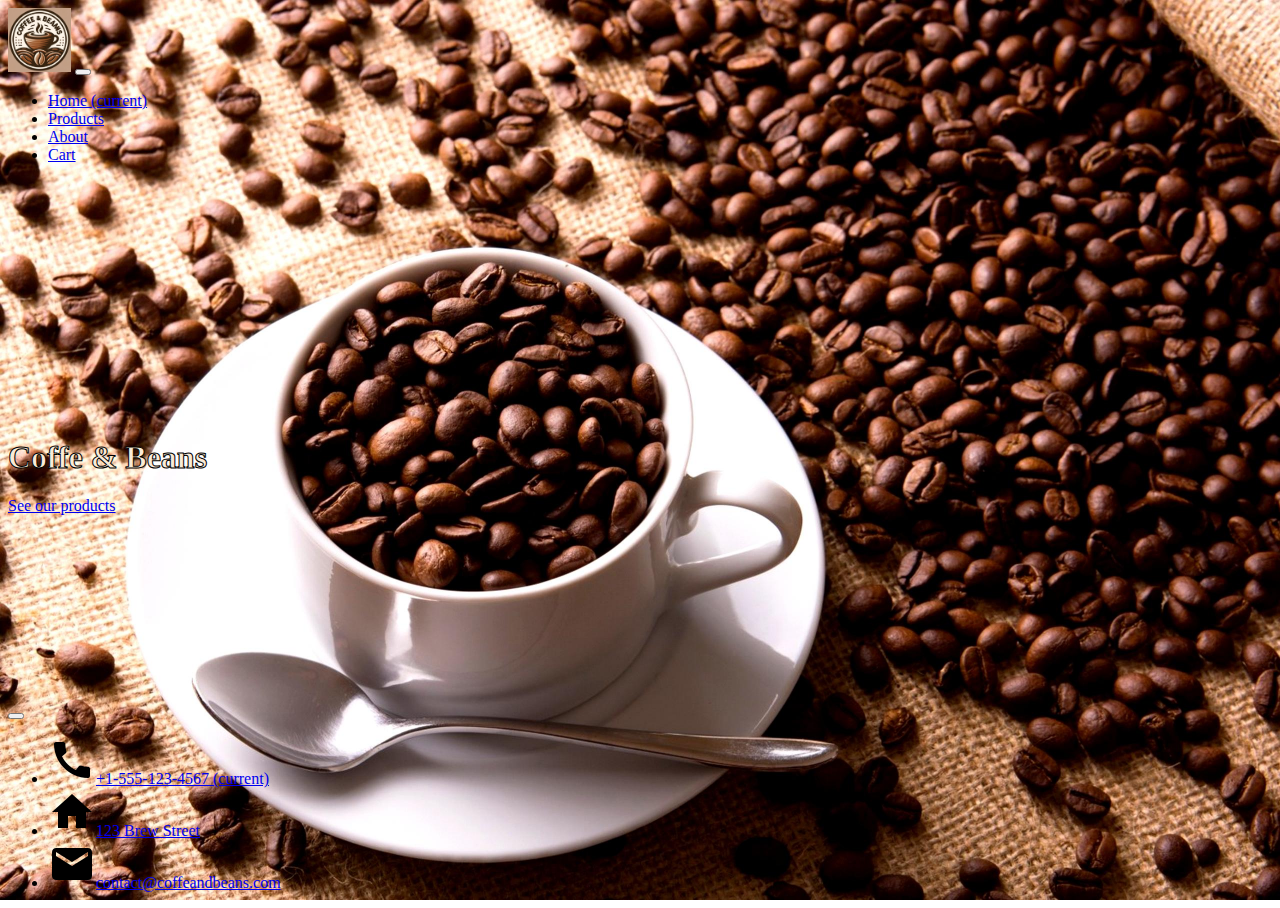
<file: index.html>
<!DOCTYPE html>
<html lang="en">
<head>
    <meta charset="UTF-8">
    <meta name="viewport" content="width=device-width, initial-scale=1.0">
    <title>Home</title>
    <link href="https://cdn.jsdelivr.net/npm/bootstrap@5.3.2/dist/css/bootstrap.min.css" rel="stylesheet" integrity="sha384-T3c6CoIi6uLrA9TneNEoa7RxnatzjcDSCmG1MXxSR1GAsXEV/Dwwykc2MPK8M2HN" crossorigin="anonymous"> 
    <link href="style.css" rel="stylesheet">
</head>
<body class="page-container">
        <nav class="navbar navbar-expand-lg bg-dark opacity-75 fixed-top" data-bs-theme="dark">
            <div class="container-fluid">
                <a class="navbar-brand" href="index.html"><img class="logo" src="Images/b6fa238b-5b75-4d2b-89c6-67e8d1d5eb8f.jpg" alt="company logo"></a>
                <button class="navbar-toggler" type="button" data-bs-toggle="collapse" data-bs-target="#navbarColor02" aria-controls="navbarColor02" aria-expanded="false" aria-label="Toggle navigation">
                    <span class="navbar-toggler-icon"></span>
                </button>
                <div class="collapse navbar-collapse" id="navbarColor02">
                    <ul class="navbar-nav me-auto">
                        <li class="nav-item mx-2">
                            <a class="nav-link active" href="index.html">Home
                                <span class="visually-hidden">(current)</span>
                            </a>
                        </li>
                        <li class="nav-item mx-2">
                            <a class="nav-link" href="product.html">Products</a>
                        </li>
                        <li class="nav-item mx-2">
                            <a class="nav-link" href="aboutUs.html">About</a>
                        </li>
                        <li class="nav-item mx-2">
                            <a class="nav-link" href="cart.html">Cart</a>
                        </li>
                    </ul>
                </div>
            </div>
        </nav>
        <div class="content-wrap">
            <div class="d-flex flex-column align-items-center">  
                <h1 class="display-1 stroked-text">Coffe & Beans</h1>      
                <a class="btn btn-lg btn-light btn-outline-dark" type="button" href="product.html">See our products</a>
            </div>
        </div>
        <footer>
            <nav class="navbar navbar-expand-lg bg-dark" data-bs-theme="dark" >
                <div class="container-fluid">
                    <button class="navbar-toggler" type="button" data-bs-toggle="collapse" data-bs-target="#navbarColor02" aria-controls="navbarColor02" aria-expanded="false" aria-label="Toggle navigation">
                        <span class="navbar-toggler-icon"></span>
                    </button>
                    <div class="collapse navbar-collapse" id="navbarColor02">
                        <ul class="navbar-nav col-12">
                            <li class="nav-item col-md-4 text-center">
                                <a class="nav-link " href="index.html"><img class="footerIcon" src="Images/2x/baseline_call_black_24dp.png">+1-555-123-4567
                                    <span class="visually-hidden">(current)</span>
                                </a>
                            </li>
                            <li class="nav-item col-md-4 text-center">
                                <a class="nav-link" href="https://www.google.com/maps/search/google+maps+funny+places/@57.6788765,12.0012391,19.79z?entry=ttu"><img class="footerIcon" src="Images/2x/baseline_home_black_24dp.png">123 Brew Street</a>
                            </li>
                            <li class="nav-item col-md-4 text-center">
                                <a class="nav-link" href="aboutUs.html"><img class="footerIcon" src="Images/2x/baseline_email_black_24dp.png">contact@coffeandbeans.com</a>
                            </li>
                        </ul>
                    </div>
                </div>
            </nav>
        </footer>
    <script src="https://cdn.jsdelivr.net/npm/bootstrap@5.3.2/dist/js/bootstrap.bundle.min.js" integrity="sha384-C6RzsynM9kWDrMNeT87bh95OGNyZPhcTNXj1NW7RuBCsyN/o0jlpcV8Qyq46cDfL" crossorigin="anonymous"></script>
</body>
</html>
</file>
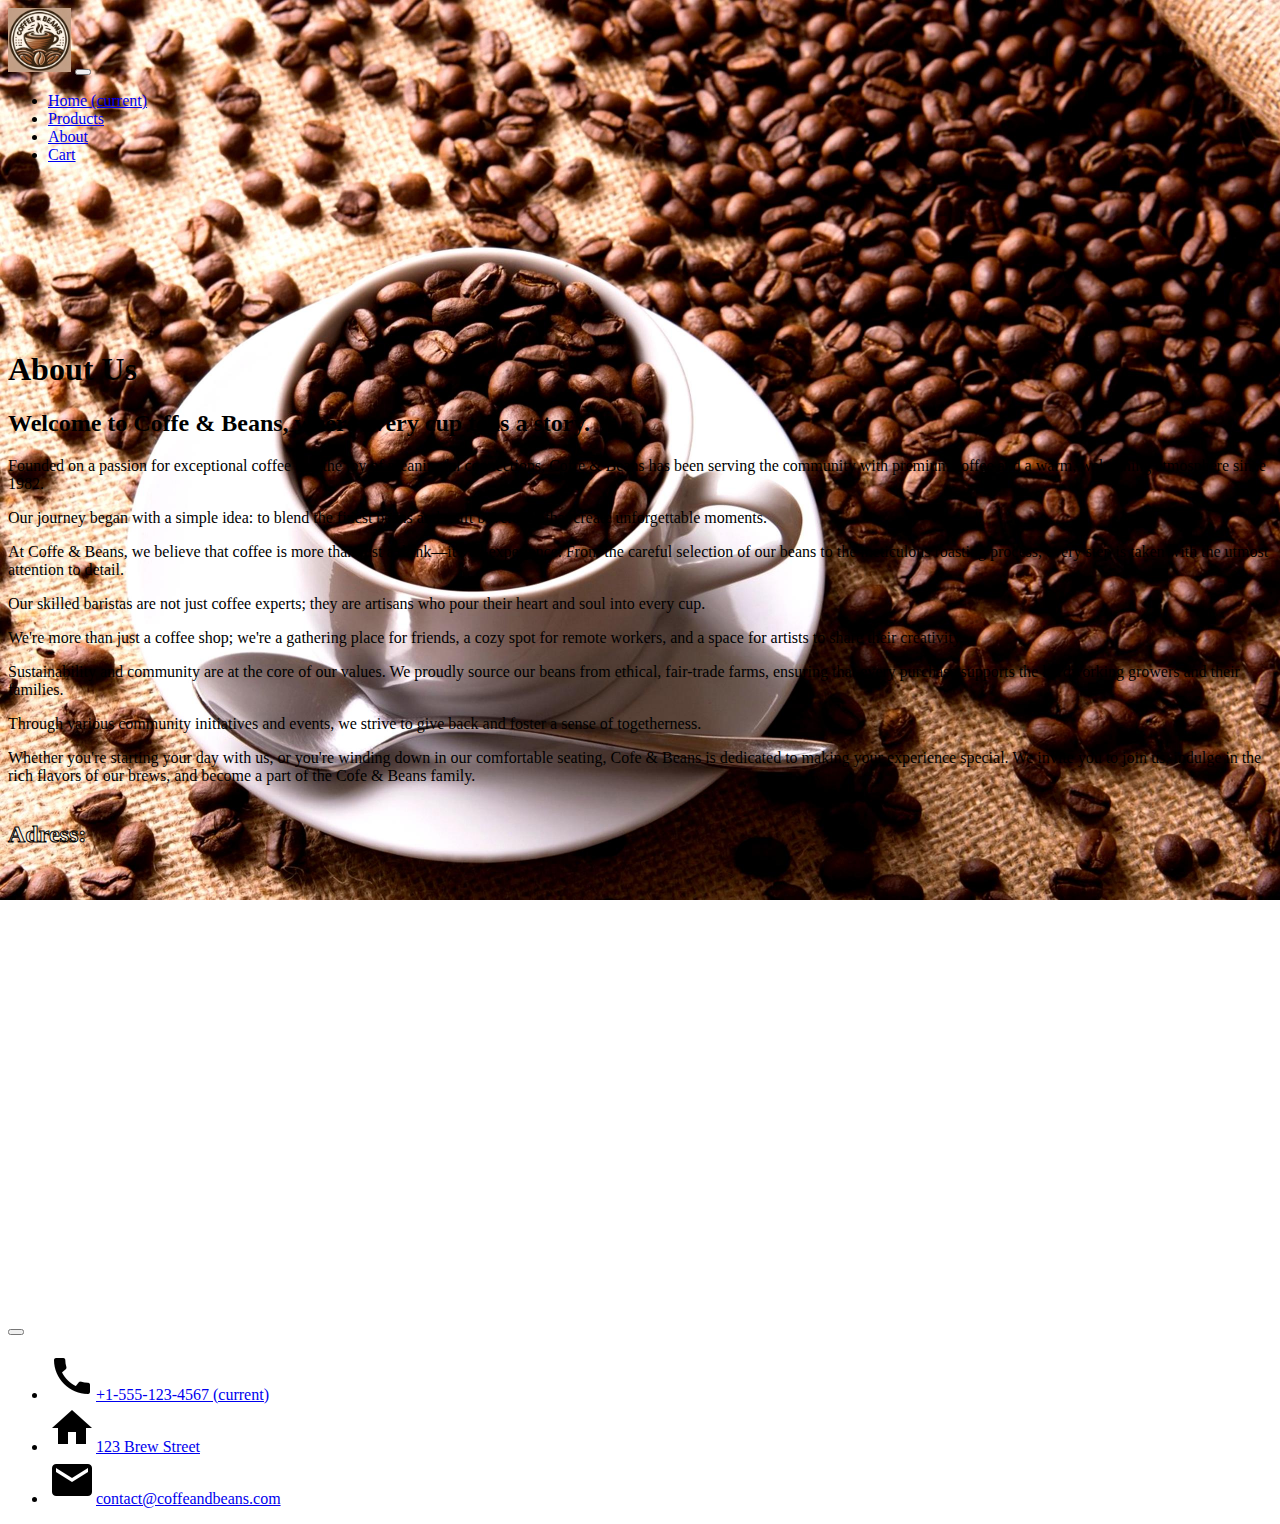
<file: aboutUs.html>
<!DOCTYPE html>
<html lang="en">
<head>
    <meta charset="UTF-8">
    <meta name="viewport" content="width=device-width, initial-scale=1.0">
    <title>About Us</title>
    <link href="https://cdn.jsdelivr.net/npm/bootstrap@5.3.2/dist/css/bootstrap.min.css" rel="stylesheet" integrity="sha384-T3c6CoIi6uLrA9TneNEoa7RxnatzjcDSCmG1MXxSR1GAsXEV/Dwwykc2MPK8M2HN" crossorigin="anonymous">
    <link href="style.css" rel="stylesheet">
    <script src="https://polyfill.io/v3/polyfill.min.js?features=default"></script>
</head>
<body class="page-container">
        <nav class="navbar navbar-expand-lg bg-dark opacity-75 fixed-top" data-bs-theme="dark" >
            <div class="container-fluid">
                <a class="navbar-brand" href="index.html"><img class="logo" src="Images/b6fa238b-5b75-4d2b-89c6-67e8d1d5eb8f.jpg" alt="company logo"></a>
                <button class="navbar-toggler" type="button" data-bs-toggle="collapse" data-bs-target="#navbarColor02" aria-controls="navbarColor02" aria-expanded="false" aria-label="Toggle navigation">
                    <span class="navbar-toggler-icon"></span>
                </button>
                <div class="collapse navbar-collapse" id="navbarColor02">
                    <ul class="navbar-nav me-auto">
                        <li class="nav-item mx-2">
                            <a class="nav-link" href="index.html">Home
                                <span class="visually-hidden">(current)</span>
                            </a>
                        </li>
                        <li class="nav-item mx-2">
                            <a class="nav-link" href="product.html">Products</a>
                        </li>
                        <li class="nav-item mx-2">
                            <a class="nav-link active" href="aboutUs.html">About</a>
                        </li>
                        <li class="nav-item mx-2">
                            <a class="nav-link" href="cart.html">Cart</a>
                        </li>
                    </ul>
                </div>
            </div>
        </nav>
        <div class="content-wrapAboutUs">
            <div class="justify-content-center align-content-center bg-black bg-opacity-50 mx-5">
                <div class="justify-content-center align-content-center mx-5 text-white fs-5">
                    <h1 class="display-1">About Us</h1>
                    <h2 class="display-3">Welcome to Coffe & Beans, where every cup tells a story.</h2>
                    <p class="display-6">Founded on a passion for exceptional coffee and the joy of meaningful connections, Coffe & Beans has been serving the community with premium coffee and a warm, welcoming atmosphere since 1982.</p>
                    <p class="display-6">Our journey began with a simple idea: to blend the finest beans and craft beverages that create unforgettable moments.</p>
                    <p class="display-6">At Coffe & Beans, we believe that coffee is more than just a drink—it's an experience. From the careful selection of our beans to the meticulous roasting process, every step is taken with the utmost attention to detail.</p>
                    <p class="display-6">Our skilled baristas are not just coffee experts; they are artisans who pour their heart and soul into every cup.</p>
                    <p class="display-6">We're more than just a coffee shop; we're a gathering place for friends, a cozy spot for remote workers, and a space for artists to share their creativity.</p>     
                    <p class="display-6">Sustainability and community are at the core of our values. We proudly source our beans from ethical, fair-trade farms, ensuring that every purchase supports the hardworking growers and their families.</p>
                    <p class="display-6">Through various community initiatives and events, we strive to give back and foster a sense of togetherness.</p>
                    <p class="display-6">Whether you're starting your day with us, or you're winding down in our comfortable seating, Cofe & Beans is dedicated to making your experience special. We invite you to join us, indulge in the rich flavors of our brews, and become a part of the Cofe & Beans family.</p>     
                </div>
            </div>
            <div>
                <div class="d-flex justify-content-center align-content-center mt-5">
                    <h2 class="display-2 stroked-text">Adress:</h2>
                </div>
                <div class="d-flex justify-content-center align-content-center">
                    <div id="map" class="mb-5">
                        <iframe src="https://www.google.com/maps/embed?pb=!1m18!1m12!1m3!1d896.903809474468!2d12.000501730772234!3d57.67893084936714!2m3!1f0!2f0!3f0!3m2!1i1024!2i768!4f13.1!3m3!1m2!1s0x464ff369d0835015%3A0xba46082e9c214f49!2sIT-H%C3%B6gskolan!5e0!3m2!1ssv!2sse!4v1703253334923!5m2!1ssv!2sse" width="600" height="450" style="border:0;" allowfullscreen="" loading="lazy" referrerpolicy="no-referrer-when-downgrade"></iframe>
                    </div>
                </div>
            </div>
            <footer>
                <nav class="navbar navbar-expand-lg bg-dark" data-bs-theme="dark" >
                    <div class="container-fluid">
                        <button class="navbar-toggler" type="button" data-bs-toggle="collapse" data-bs-target="#navbarColor02" aria-controls="navbarColor02" aria-expanded="false" aria-label="Toggle navigation">
                            <span class="navbar-toggler-icon"></span>
                        </button>
                        <div class="collapse navbar-collapse align-content-center" id="navbarColor02">
                            <ul class="navbar-nav col-12">
                                <li class="nav-item mx-2 col-md-4 text-center">
                                    <a class="nav-link" href="index.html"><img class="footerIcon" src="Images/2x/baseline_call_black_24dp.png">+1-555-123-4567
                                        <span class="visually-hidden">(current)</span>
                                    </a>
                                </li>
                                <li class="nav-item col-md-4 text-center">
                                    <a class="nav-link" href="https://www.google.com/maps/search/google+maps+funny+places/@57.6788765,12.0012391,19.79z?entry=ttu"><img class="footerIcon" src="Images/2x/baseline_home_black_24dp.png">123 Brew Street</a>
                                </li>
                                <li class="nav-item col-md-4 text-center">
                                    <a class="nav-link" href="aboutUs.html"><img class="footerIcon" src="Images/2x/baseline_email_black_24dp.png">contact@coffeandbeans.com</a>
                                </li>
                            </ul>
                        </div>
                    </div>
                </nav>
            </footer>
        </div>
    
        
    
    <script src="https://cdn.jsdelivr.net/npm/bootstrap@5.3.2/dist/js/bootstrap.bundle.min.js" integrity="sha384-C6RzsynM9kWDrMNeT87bh95OGNyZPhcTNXj1NW7RuBCsyN/o0jlpcV8Qyq46cDfL" crossorigin="anonymous"></script>
</body>
</html>
</file>
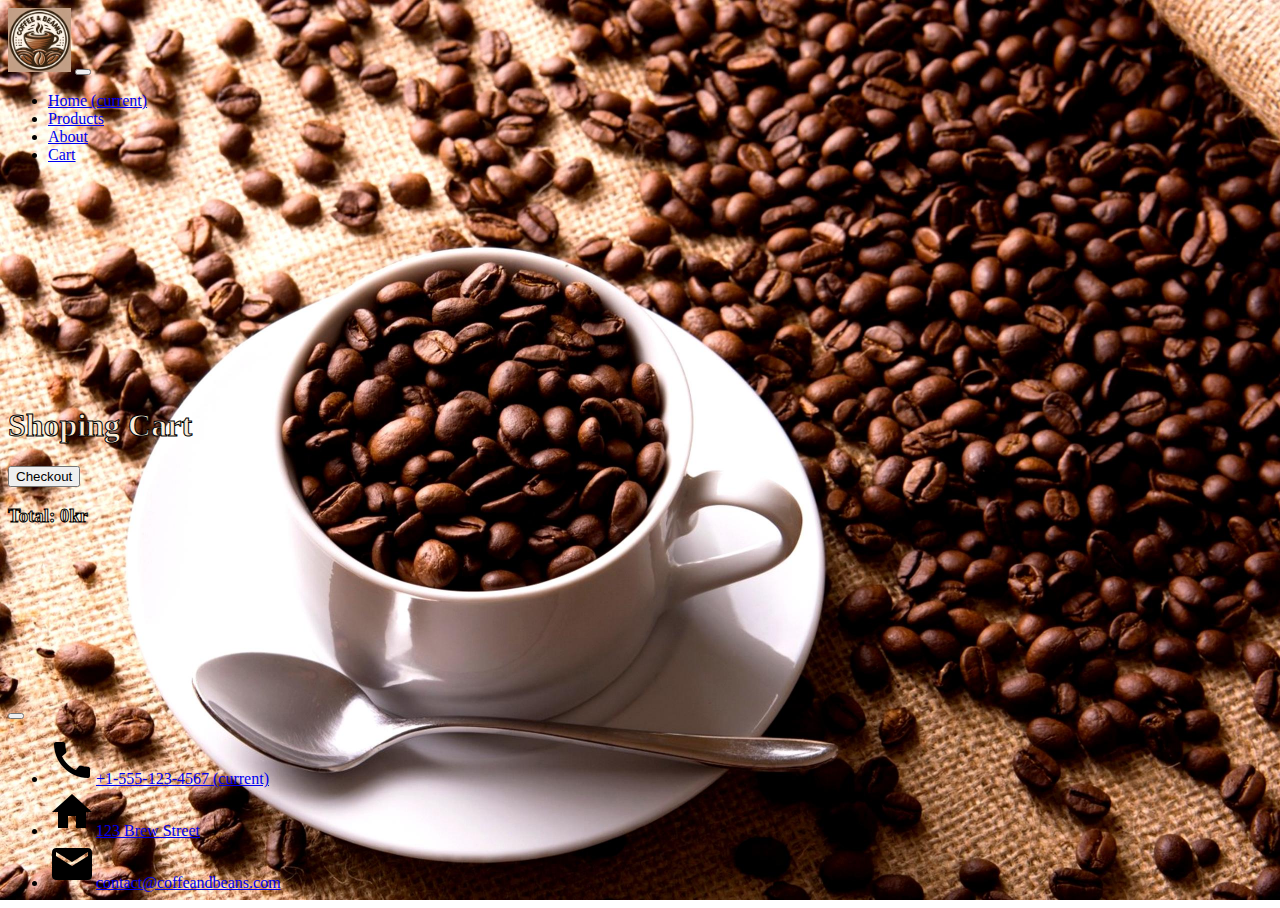
<file: cart.html>
<!DOCTYPE html>
<html lang="en">
<head>
    <meta charset="UTF-8">
    <meta name="viewport" content="width=device-width, initial-scale=1.0">
    <title>Cart</title>
    <link href="https://cdn.jsdelivr.net/npm/bootstrap@5.3.2/dist/css/bootstrap.min.css" rel="stylesheet" integrity="sha384-T3c6CoIi6uLrA9TneNEoa7RxnatzjcDSCmG1MXxSR1GAsXEV/Dwwykc2MPK8M2HN" crossorigin="anonymous">
    <link href="style.css" rel="stylesheet">
</head>
<body id="cart-page"  class="page-container">
    <nav class="navbar navbar-expand-lg bg-dark opacity-75 fixed-top" data-bs-theme="dark">
        <div class="container-fluid">
            <a class="navbar-brand" href="index.html"><img class="logo" src="Images/b6fa238b-5b75-4d2b-89c6-67e8d1d5eb8f.jpg" alt="company logo"></a>
            <button class="navbar-toggler" type="button" data-bs-toggle="collapse" data-bs-target="#navbarColor02" aria-controls="navbarColor02" aria-expanded="false" aria-label="Toggle navigation">
                <span class="navbar-toggler-icon"></span>
            </button>
            <div class="collapse navbar-collapse" id="navbarColor02">
                <ul class="navbar-nav me-auto">
                    <li class="nav-item mx-2">
                        <a class="nav-link" href="index.html">Home
                            <span class="visually-hidden">(current)</span>
                        </a>
                    </li>
                    <li class="nav-item mx-2">
                        <a class="nav-link" href="product.html">Products</a>
                    </li>
                    <li class="nav-item mx-2">
                        <a class="nav-link" href="aboutUs.html">About</a>
                    </li>
                    <li class="nav-item mx-2">
                        <a class="nav-link active" href="cart.html">Cart</a>
                    </li>
                </ul>
            </div>
        </div>
    </nav>
        <div class="content-wrapCart">
            <div class="row justify-content-center py-5 mx-5">
                <div class="bg-black opacity-75 mx-5">
                    <h1 class="display-1 stroked-text text-center">Shoping Cart</h1>
                    <div id="showCart"></div>
                </div>       
            </div>
        </div>
        <footer>
            <nav class="navbar navbar-expand-lg bg-dark" data-bs-theme="dark" >
                <div class="container-fluid">
                    <button class="navbar-toggler" type="button" data-bs-toggle="collapse" data-bs-target="#navbarColor02" aria-controls="navbarColor02" aria-expanded="false" aria-label="Toggle navigation">
                        <span class="navbar-toggler-icon"></span>
                    </button>
                    <div class="collapse navbar-collapse align-content-center" id="navbarColor02">
                        <ul class="navbar-nav col-12">
                            <li class="nav-item col-md-4 text-center">
                                <a class="nav-link" href="index.html"><img class="footerIcon" src="Images/2x/baseline_call_black_24dp.png">+1-555-123-4567
                                    <span class="visually-hidden">(current)</span>
                                </a>
                            </li>
                            <li class="nav-item col-md-4 text-center">
                                <a class="nav-link" href="https://www.google.com/maps/search/google+maps+funny+places/@57.6788765,12.0012391,19.79z?entry=ttu"><img class="footerIcon" src="Images/2x/baseline_home_black_24dp.png">123 Brew Street</a>
                            </li>
                            <li class="nav-item col-md-4 text-center">
                                <a class="nav-link" href="aboutUs.html"><img class="footerIcon" src="Images/2x/baseline_email_black_24dp.png">contact@coffeandbeans.com</a>
                            </li>
                        </ul>
                    </div>
                </div>
            </nav>
        </footer>
    <script src="https://cdn.jsdelivr.net/npm/bootstrap@5.3.2/dist/js/bootstrap.bundle.min.js" integrity="sha384-C6RzsynM9kWDrMNeT87bh95OGNyZPhcTNXj1NW7RuBCsyN/o0jlpcV8Qyq46cDfL" crossorigin="anonymous"></script>
    
    <script>
        document.addEventListener('DOMContentLoaded', function() {
            if (document.querySelector('#showCart')) {
                updateCart(); 
            }
        });
    </script>
    <script src="site.js"></script>
</body>
</html>
</file>
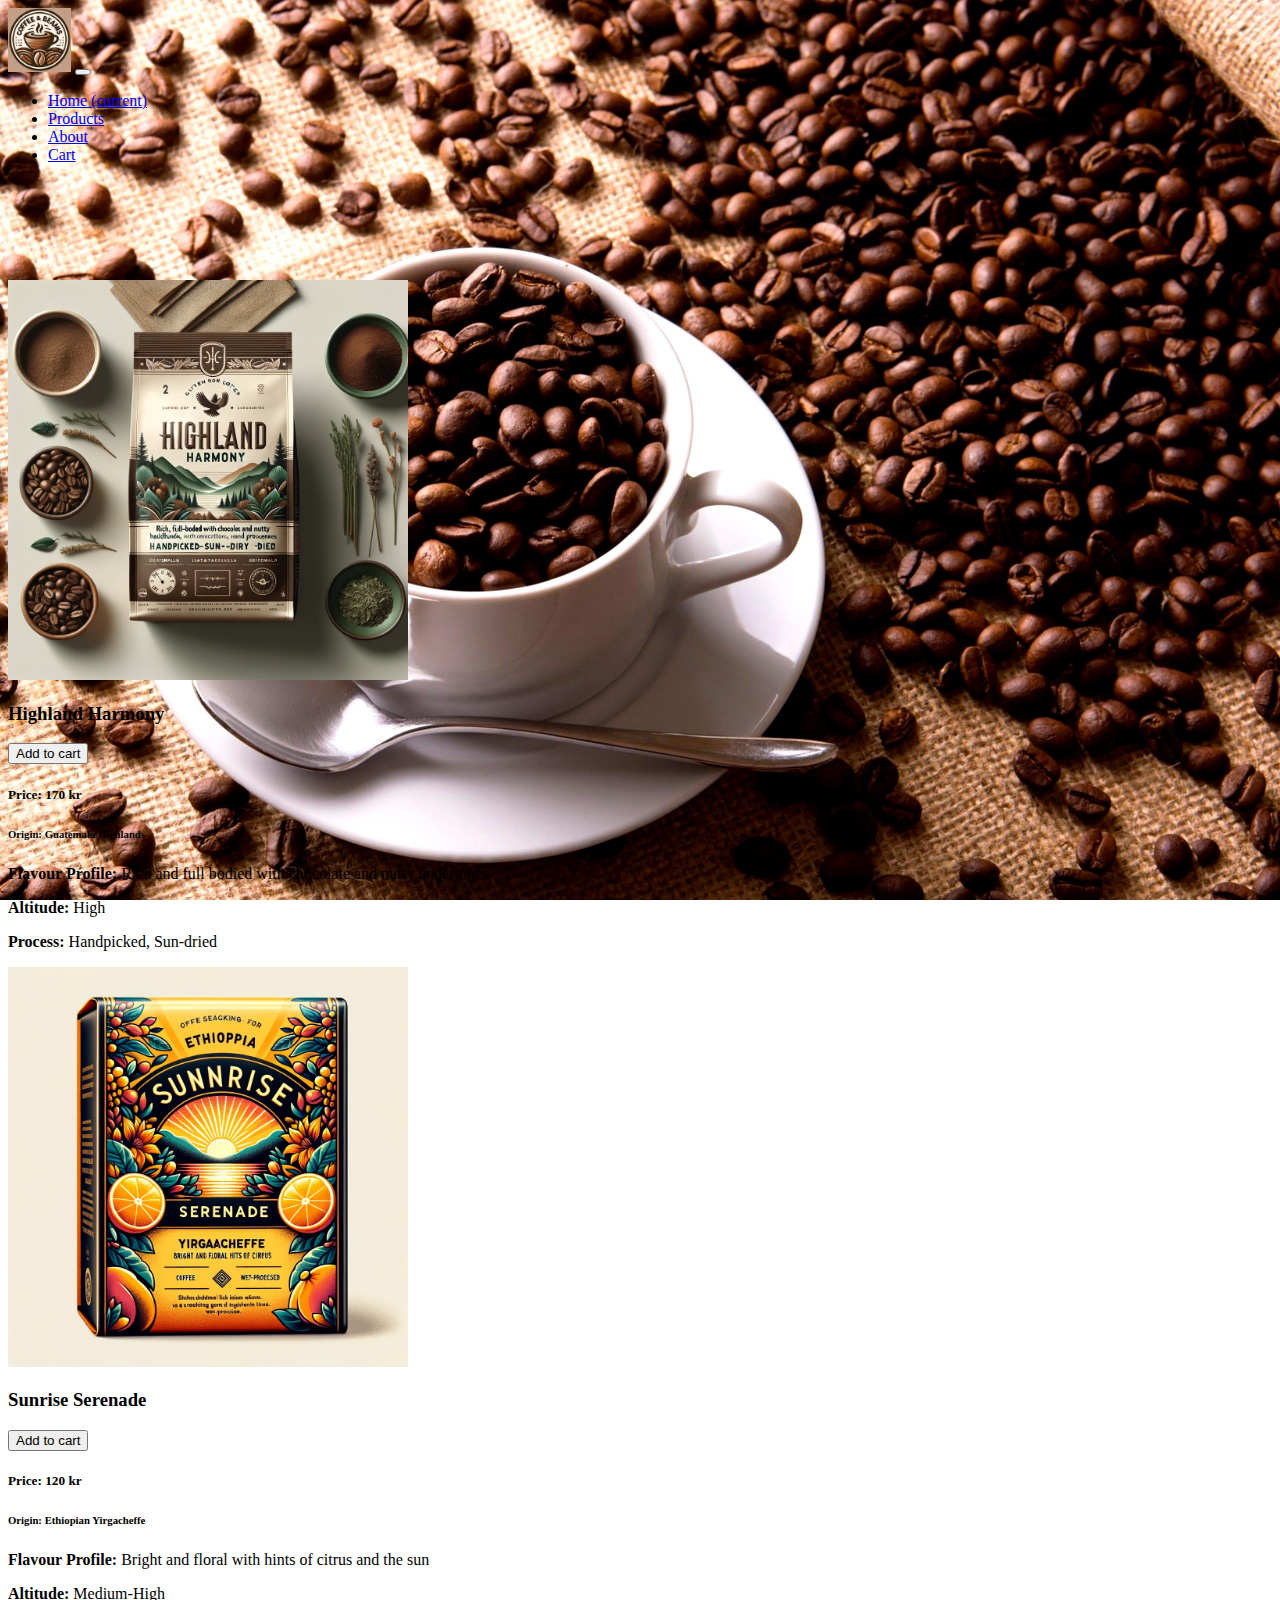
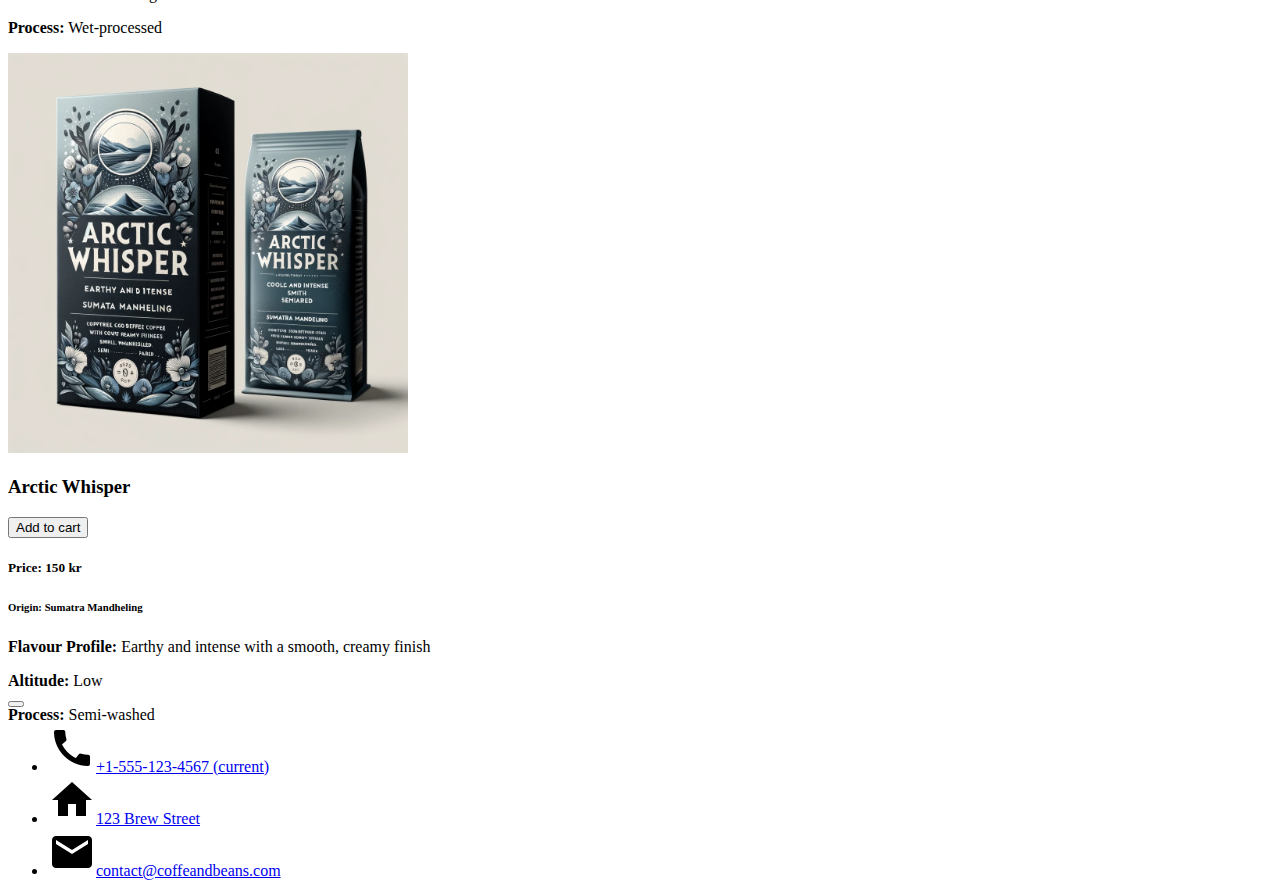
<file: product.html>
<!DOCTYPE html>
<html lang="en">
<head>
    <meta charset="UTF-8">
    <meta name="viewport" content="width=device-width, initial-scale=1.0">
    <title>Products</title>
    <link href="https://cdn.jsdelivr.net/npm/bootstrap@5.3.2/dist/css/bootstrap.min.css" rel="stylesheet" integrity="sha384-T3c6CoIi6uLrA9TneNEoa7RxnatzjcDSCmG1MXxSR1GAsXEV/Dwwykc2MPK8M2HN" crossorigin="anonymous">
    <link href="style.css" rel="stylesheet">
</head>
<body id="product-page" class="page-container" >
    <nav class="navbar navbar-expand-lg bg-dark opacity-75 fixed-top" data-bs-theme="dark">
        <div class="container-fluid">
            <a class="navbar-brand" href="index.html"><img class="logo" src="Images/b6fa238b-5b75-4d2b-89c6-67e8d1d5eb8f.jpg" alt="company logo"></a>
            <button class="navbar-toggler" type="button" data-bs-toggle="collapse" data-bs-target="#navbarColor02" aria-controls="navbarColor02" aria-expanded="false" aria-label="Toggle navigation">
                <span class="navbar-toggler-icon"></span>
            </button>
            <div class="collapse navbar-collapse" id="navbarColor02">
                <ul class="navbar-nav me-auto">
                    <li class="nav-item mx-2">
                        <a class="nav-link" href="index.html">Home
                        <span class="visually-hidden">(current)</span>
                        </a>
                    </li>
                    <li class="nav-item mx-2">
                        <a class="nav-link active" href="product.html">Products</a>
                    </li>
                    <li class="nav-item mx-2">
                        <a class="nav-link" href="aboutUs.html">About</a>
                    </li>
                    <li class="nav-item mx-2">
                        <a class="nav-link" href="cart.html">Cart</a>
                    </li>
                </ul>
            </div>
        </div>
    </nav>
    <div class="container content-wrapProducts">
        <div class="row my-5" id="showProducts">         
        </div>
    </div>
        <footer>
                <nav class="navbar navbar-expand-lg bg-dark" data-bs-theme="dark" >
                    <div class="container-fluid">
                        <button class="navbar-toggler" type="button" data-bs-toggle="collapse" data-bs-target="#navbarColor02" aria-controls="navbarColor02" aria-expanded="false" aria-label="Toggle navigation">
                            <span class="navbar-toggler-icon"></span>
                        </button>
                            <div class="collapse navbar-collapse align-content-center" id="navbarColor02">
                                <ul class="navbar-nav col-12">
                                    <li class="nav-item col-md-4 text-center">
                                        <a class="nav-link" href="index.html"><img class="footerIcon" src="Images/2x/baseline_call_black_24dp.png">+1-555-123-4567
                                            <span class="visually-hidden">(current)</span>
                                        </a>
                                    </li>
                                    <li class="nav-item col-md-4 text-center">
                                        <a class="nav-link" href="https://www.google.com/maps/search/google+maps+funny+places/@57.6788765,12.0012391,19.79z?entry=ttu"><img class="footerIcon" src="Images/2x/baseline_home_black_24dp.png">123 Brew Street</a>
                                    </li>
                                    <li class="nav-item col-md-4 text-center">
                                        <a class="nav-link" href="aboutUs.html"><img class="footerIcon" src="Images/2x/baseline_email_black_24dp.png">contact@coffeandbeans.com</a>
                                    </li>
                                </ul>
                            </div>
                    </div>
                </nav>
        </footer>
    
    <script src="https://cdn.jsdelivr.net/npm/bootstrap@5.3.2/dist/js/bootstrap.bundle.min.js" integrity="sha384-C6RzsynM9kWDrMNeT87bh95OGNyZPhcTNXj1NW7RuBCsyN/o0jlpcV8Qyq46cDfL" crossorigin="anonymous"></script>
    <script src="site.js"></script>
</body>
</html>
</file>
<file: style.css>
.logo{
    height: 4rem;
    opacity: 100;
}
body {
    background-image: url('/Images/Coffee-Beans-HD-Wallpaper.jpg');
    background-size: cover;
    background-repeat: no-repeat;
    background-attachment: fixed;
}

.productImage{
    height: 25rem;
}

html, body {
    height: 100vh;
}

.page-container {
    display: flex;
    flex-direction: column;
    min-height: 100vh;
}

.content-wrap {
    display: flex;
    flex: 1;
    flex-direction: column;
    justify-content: center;
    height: 100vh;
    margin-bottom: -50px;
        
}

.content-wrapAboutUs {
    display: flex;
    flex-direction: column;
    height: 100vh;
    margin-top: 150px;
    margin-bottom: -50px;
}

.content-wrapProducts {
    display: flex;
    flex: 1;
    justify-content: center;
    align-content: center;
    flex-direction: column;
    margin-top: 100px;
    margin-bottom: -50px;
}

.content-wrapCart {
    display: flex;
    flex: 1;
    flex-direction: column;
    justify-content: center;
    height: 100vh;
    margin-bottom: -50px;
        
}

@media (max-width: 768px) { 
    .content-wrapProducts {
        margin-top: 100px;
    }
}

.stroked-text {
    -webkit-text-stroke: 1px black;
    color: antiquewhite;
    font-weight:bolder;
}

.stroked-text2 {
    font-size:x-large;
    -webkit-text-stroke: 1px black;
    color: antiquewhite;
    font-weight:bolder;
}

.cartImage{
    height: 4rem;
    align-items: start;
} 

#map {
    display: flex;
    align-items: center;
    justify-content: center;
}
</file>
